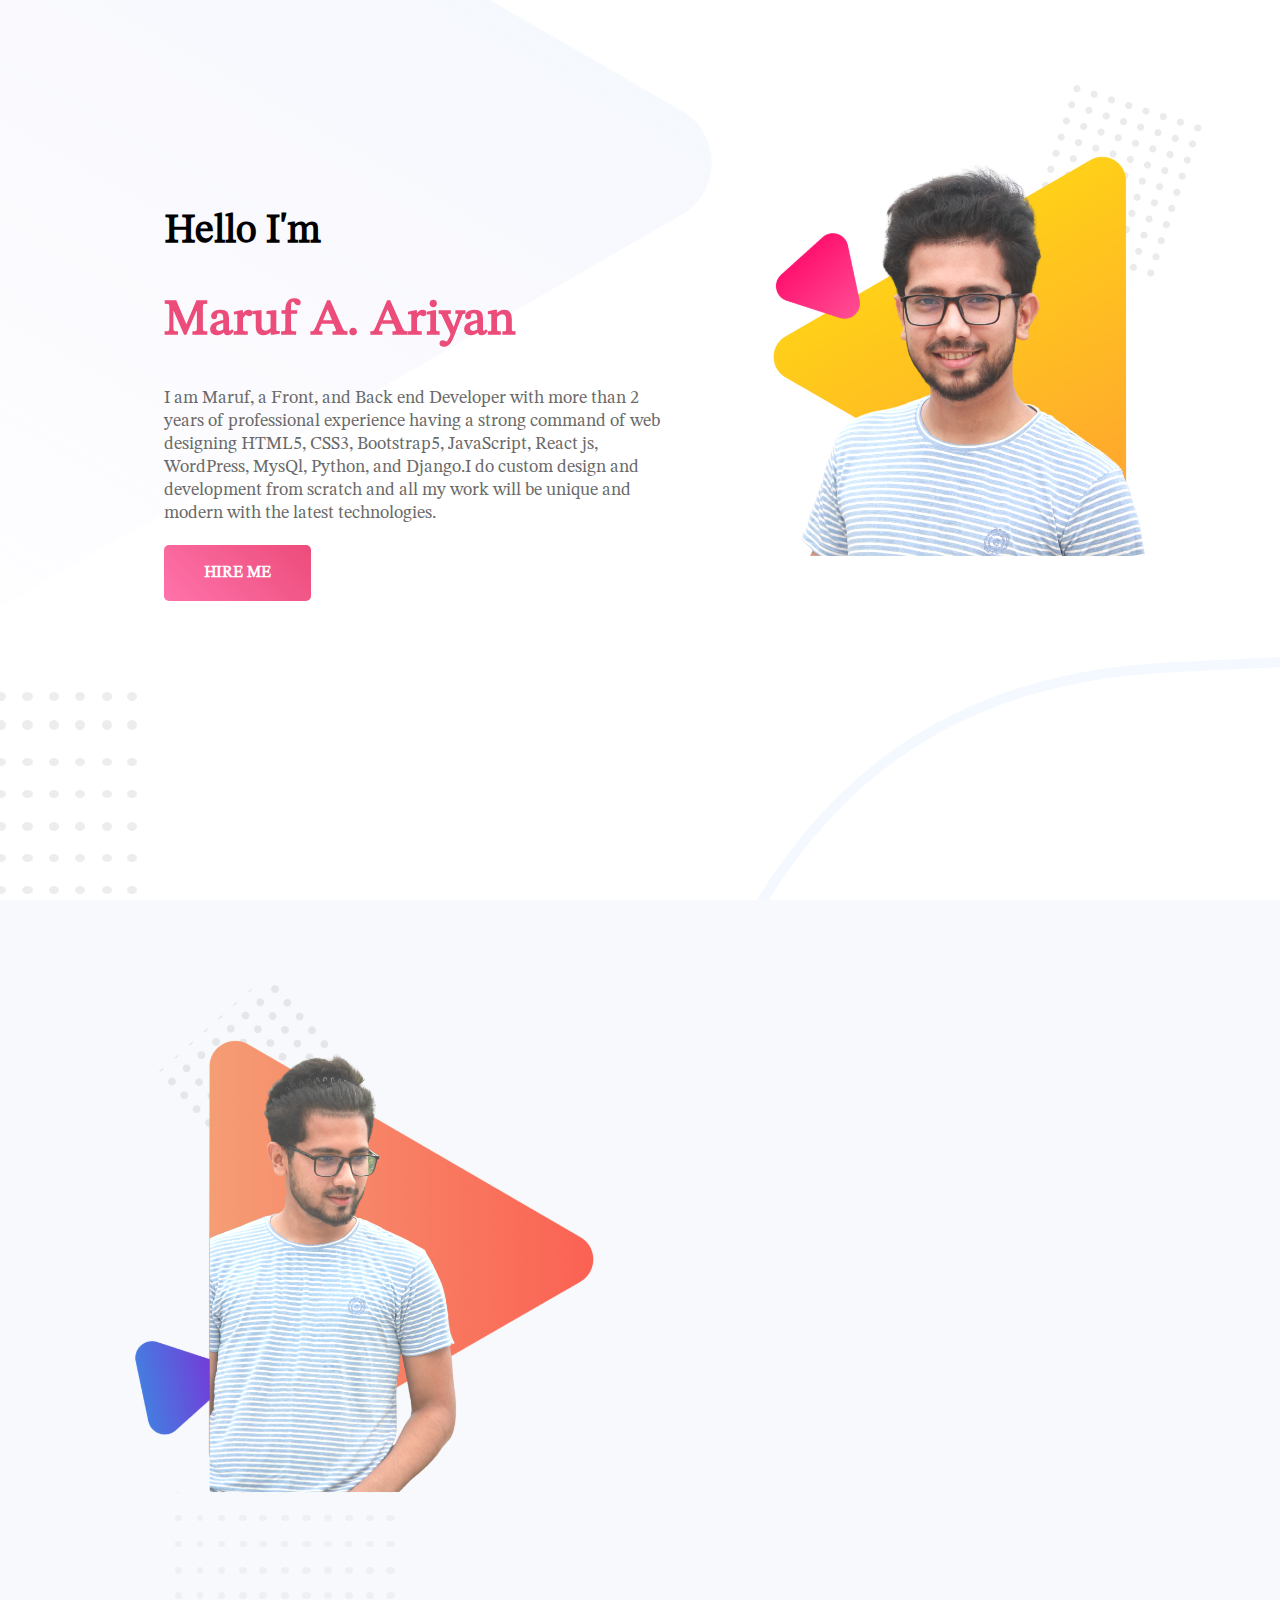
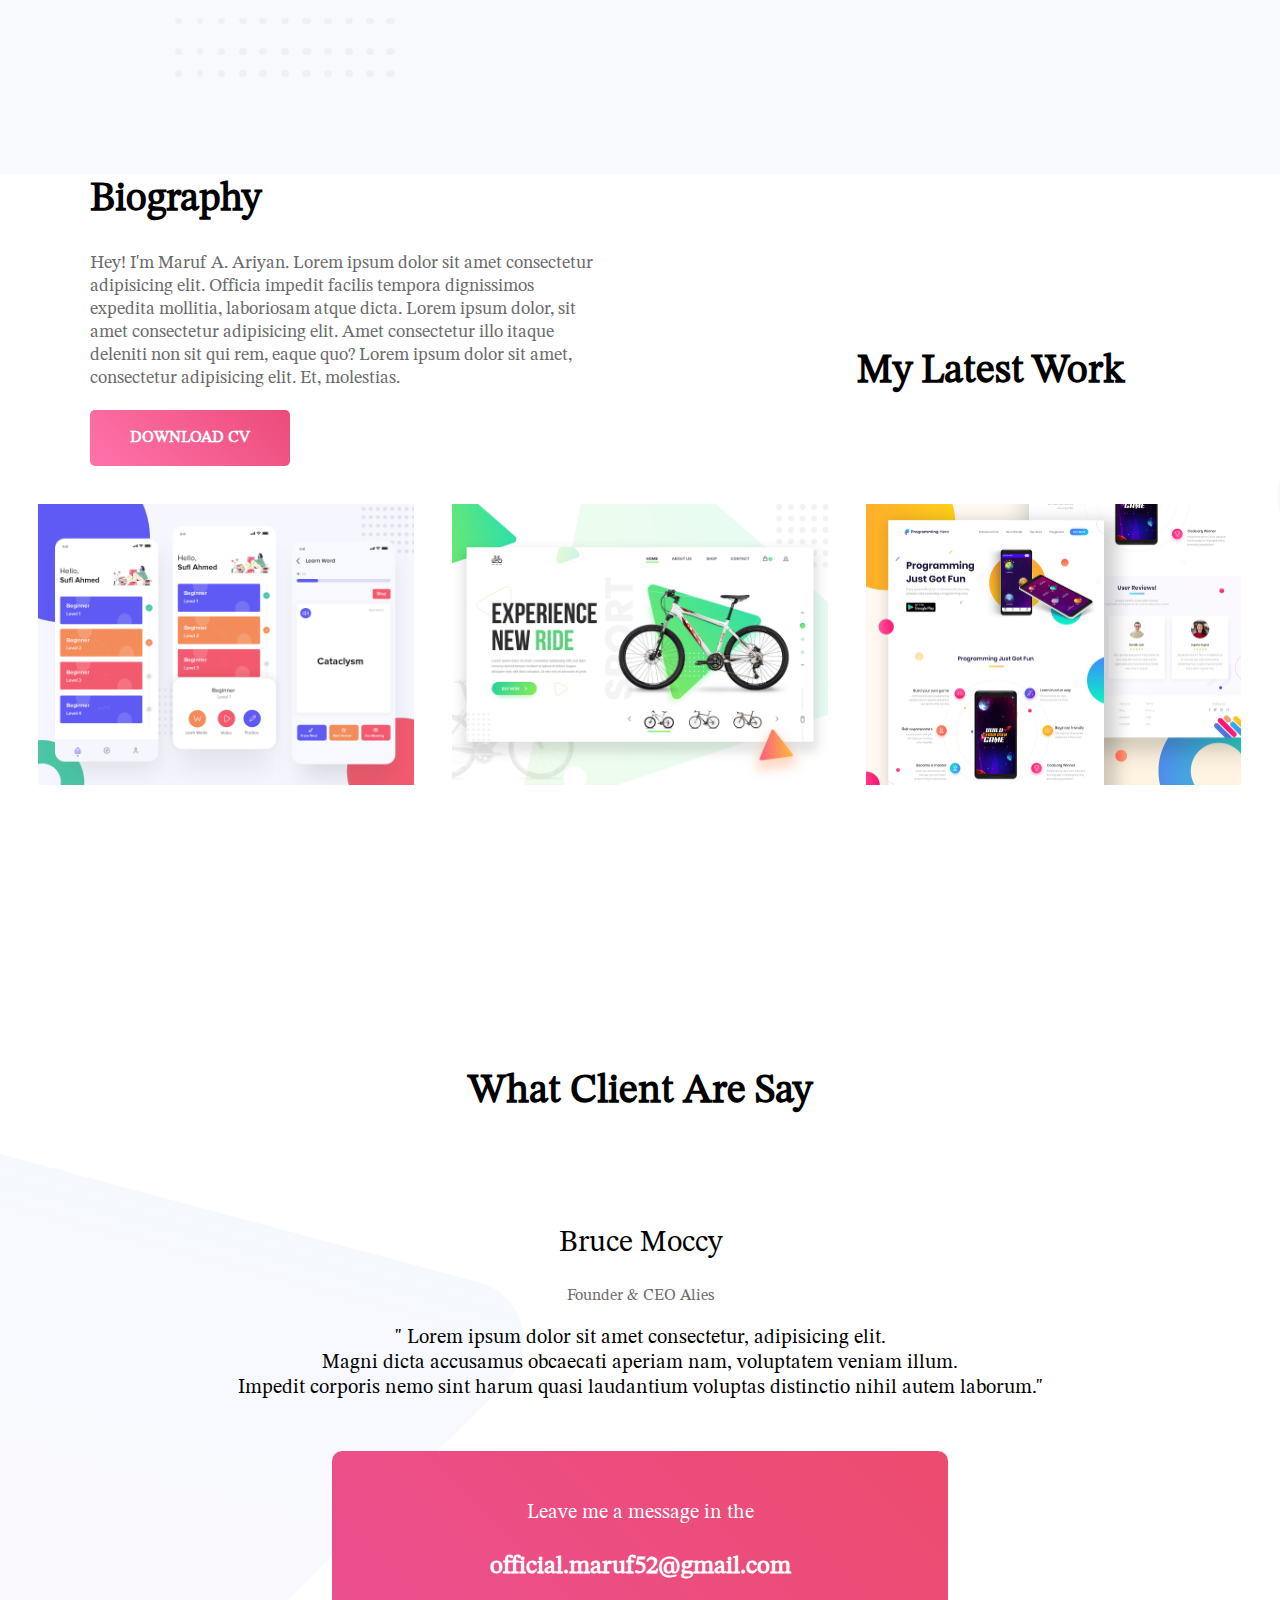
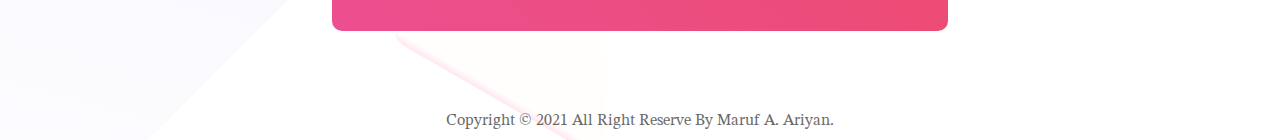
<file: index.html>
<!DOCTYPE html>
<html lang="en">
<head>
    <meta charset="UTF-8">
    <meta http-equiv="X-UA-Compatible" content="IE=edge">
    <meta name="viewport" content="width=device-width, initial-scale=1.0">
    <title>Personal Website by Maruf A. Ariyan</title>
    <link rel="preconnect" href="https://fonts.googleapis.com">
    <link rel="preconnect" href="https://fonts.gstatic.com" crossorigin>
    <link href="https://fonts.googleapis.com/css2?family=STIX+Two+Math&display=swap" rel="stylesheet"> 
    <link rel="stylesheet" href="style.css">
</head>
<body>

<!-- start header area -->

<section class="header-area">
    <div class="header-item item1">
        <h1 class="common">Hello I'm</h1>
        <h1 class="name">Maruf A. Ariyan</h1>
        <p>I am Maruf, a Front, and Back end Developer with more than 2 years of professional experience having a strong command of web designing HTML5, CSS3, Bootstrap5, JavaScript, React js, WordPress, MysQl, Python, and Django.I do custom design and development from scratch and all my work will be unique and modern with the latest technologies. </p>
        <br>
        <a href="https://www.facebook.com/kazi.ayanmahmud.39/" class="button">HIRE ME</a>
    </div>
    <div class="header-item item2">
        <img class="header-img" src="image/me.png" alt="">
    </div>
</section>

<!-- end header area -->

<!-- start biography area -->

<section class="bio-area">
    <div class="bio-item">
        <img class="bio-img" src="image/bio.png" alt="">
    </div>
    <div class="bio-item item3">
        <h1 class="common">Biography</h1>
        <p>Hey! I'm Maruf A. Ariyan. Lorem ipsum dolor sit amet consectetur adipisicing elit. Officia impedit facilis tempora dignissimos expedita mollitia, laboriosam atque dicta. Lorem ipsum dolor, sit amet consectetur adipisicing elit. Amet consectetur illo itaque deleniti non sit qui rem, eaque quo? Lorem ipsum dolor sit amet, consectetur adipisicing elit. Et, molestias. </p>

        <br>
        <a href="" class="button">DOWNLOAD CV</a>
    </div>
</section>

<!-- end biography area -->

<!-- start work area -->

<section class="work-area">
    <h1 class="common work-header ">My Latest Work</h1>
    <div class="work-item">
        <img src="image/latest-work/work-1.png" alt="">
    </div>
    <div class="work-item">
        <img src="image/latest-work/work-2.jpg" alt="">
    </div>
    <div class="work-item ">
        <img src="image/latest-work/work-3.jpg" alt="">
    </div>
</section>

<!-- end work area -->
<footer>
    <h1 class="common work-header">
        What Client Are Say
    </h1>
    <h2 class="person">Bruce Moccy</h2>
    <p class="person">Founder & CEO Alies</p>
    <p class="say">" Lorem ipsum dolor sit amet consectetur, adipisicing elit. <br>
    Magni dicta accusamus obcaecati aperiam nam, voluptatem veniam illum. <br> Impedit corporis nemo sint harum quasi laudantium voluptas distinctio nihil autem laborum."</p>
    <div class="contact">
        <span>Leave me a message in the</span> <br>
        <br>
        <span class="email">
            official.maruf52@gmail.com
        </span>
    </div>
    <p class="person">Copyright © 2021 All Right Reserve By Maruf A. Ariyan.</p>

                

</footer>
</body>
</html>
</file>
<file: style.css>
body{
    margin: 0;
    padding: 0;
    font-family: 'STIX Two Math', serif;
}
/* start header area */
.name{
    color: #EC4C7A;
    font-size: 50px;
}
.common{
    font-size: 40px;
}
.header-item{
    width: 40%;
    float: left;
    margin-left: 5%;
    padding-left: 2%;
    padding-top: 70px;
}
section p{
    color: dimgray;
    font-size: 18px;
}
.item1{
    position: left;
    align-content: center;
    padding-top: 180px;
    padding-left: 100px;
}
.item2{
    margin-left: 3%;
}
.header-img{
    width: 100%;
}
.header-area{
    height: 900px;
    background-image: url(image/header-bg.png);
    background-repeat: no-repeat;
    
}
.button{
    text-decoration: none;
    font-weight: 700;
    background: linear-gradient(45deg, #ff73ab, #EC4C7A);
    padding: 20px 40px;
    color: white;
    border-radius: 5px;
}
/* end header area */

/* start biography area */

.bio-item{
    width: 40%;
    float: left;
    margin-left: 5%;
    padding-left: 2%;
    padding-top: 80px;
}
.bio-img{
    width: 100%;
    
}
.bio-area{
    height: 900px;
    background-image: url(image/biography-bg.png);
    background-repeat: no-repeat;
}
.item3{
    position: left;
    align-content: center;
    padding-top: 250px;
    padding-right: 100px;
}
/* end biography area */

/* start work area */

.work-item img{
    width:29.33%;
    float: left;
    margin-left: 3%;

}
.work-header{
    text-align: center;
    padding-bottom: 80px;
}
.work-area{
    height: 600px;
    background-image: url(image/latest-work-bg.png);
    background-repeat: no-repeat;
    padding-top: 120px;
    
}
footer p{
    color: dimgray;
}
.say{
    color: black;
    font-size: 20px;
    margin-bottom: 50px;
    text-align: center;
}
h2{
    font-size: 30px;
    font-weight: 100;
}
.contact{
    background: linear-gradient(45deg, #EC4F90, #ED4B6E);
    padding: 50px 20px;
    text-align: center;
    color: white;
    width: 45%;
    height: 80px;
    margin: auto;
    border-radius: 10px;
    margin-bottom: 80px;
    font-size: 20px;
}
.email{
    font-size: 25px;
    font-weight: 700;
    
    
}
footer{
    background-image: url(image/footer-bg.png);
    height: 700px;
    padding-top: 120px;
}
.person{
    text-align: center;
}
</file>
